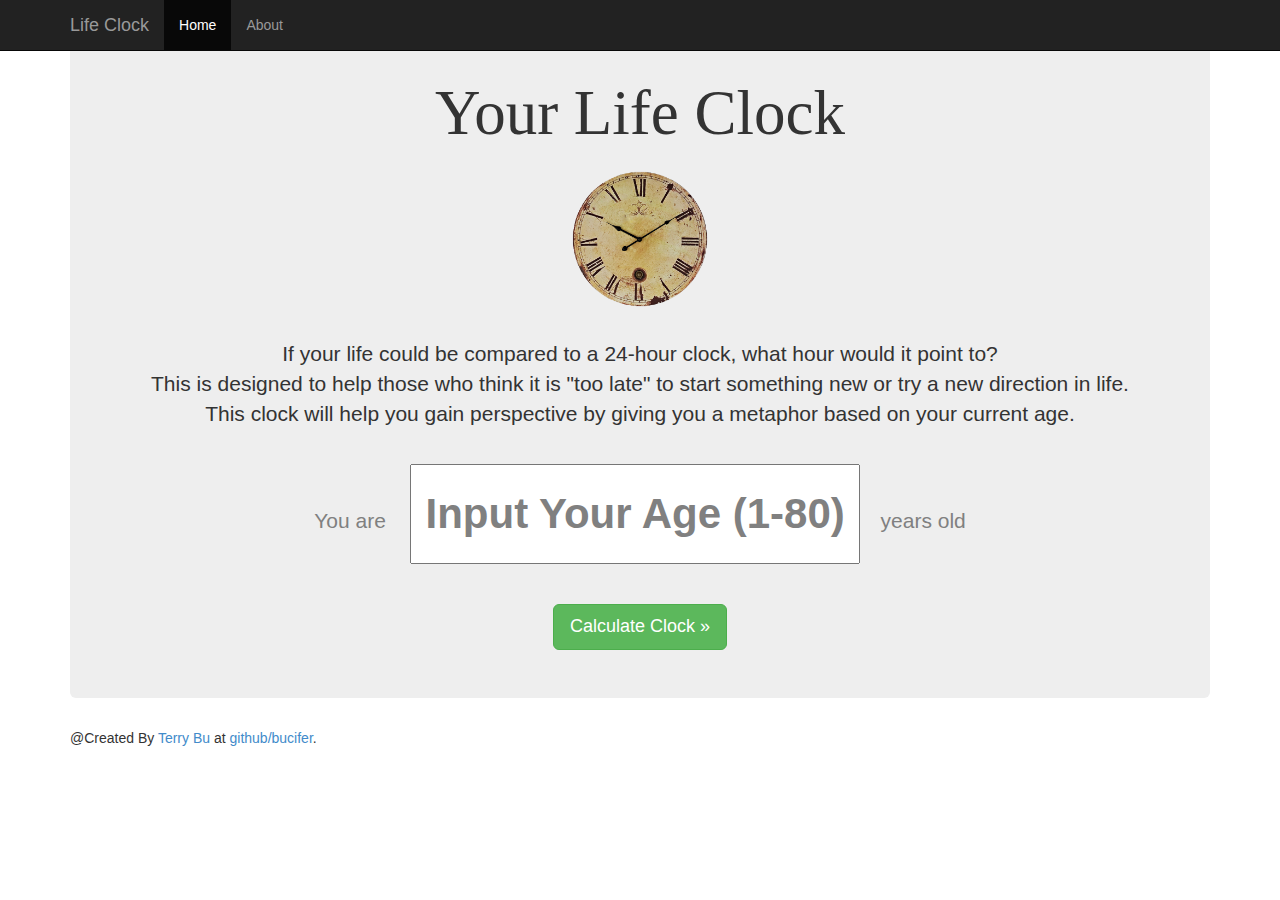
<file: index.html>
<!doctype html>
<head>
    <meta charset="utf-8">
    <meta http-equiv="X-UA-Compatible" content="IE=edge">
    <meta name="viewport" content="width=device-width, initial-scale=1">
  <title>Life Clock</title>

     <!-- Bootstrap -->
    <link href="css/bootstrap.css" rel="stylesheet">
<style>
 #clock {
    padding: 5px;
    border:1px solid #000000;
  }
</style>
</head>
<body>

    <!-- Fixed navbar -->
    <div class="navbar navbar-inverse navbar-fixed-top" role="navigation">
      <div class="container">
        <div class="navbar-header">
          <a class="navbar-brand" href="#">Life Clock</a>
        </div>
        <div class="navbar-collapse collapse">
          <ul class="nav navbar-nav">
            <li class="active"><a href="#">Home</a></li>
            <li><a href="about.html">About</a></li>
          </ul>
        </div><!--/.nav-collapse -->
      </div>
    </div>
    <div class="container theme-showcase" role="main">

      <!-- Main jumbotron for a primary marketing message or call to action -->
      <div class="jumbotron">
        <h1>Your Life Clock</h1>
        <div id="result"></div>
        <div class="well"></div>
        <div id="disappear">
        <img id="disappear" src="images/clock.png" alt="clock image">
      
        <p>If your life could be compared to a 24-hour clock, what hour would it point to? <br> This is designed to help those who think it is "too late" to start something new or try a new direction in life. This clock will help you gain perspective by giving you a metaphor based on your current age. </p>
        <br>

    <div id="inputDiv">
      <div id="inputArea">
      <p id="sameLine">You are </p>
      <input id="inputActual" type="text" value="Input Your Age (1-80)"></input><p id="sameLine"> years old </p>
      <br><br>
      <div id="errorMsg" class="alert alert-danger" style="display: none">Not a valid input. Please input an age value between 1 and 80.</div>
      </div>
      <br>
  </div> 

<button  id="submit" class="btn btn-primary btn-lg btn-success">Calculate Clock &raquo;</button>

      </div> <!-- disappear ender -->

      </div> <!-- jumbotron ender -->
  
<div class="mastfoot">
            <div class="inner">
              <p>@Created By <a href="http://terrybu.com">Terry Bu</a> at <a href="http://github.com/bucifer">github/bucifer</a>.</p>
            </div>
          </div>



    </div> <!-- /container -->


    <!-- Bootstrap core JavaScript
    ================================================== -->
    <!-- Placed at the end of the document so the pages load faster -->
    <script src="https://ajax.googleapis.com/ajax/libs/jquery/1.11.0/jquery.min.js"></script>
    <script src="js/bootstrap.min.js"></script>
    <!-- LIFECLOCK OWN JavaScript Code -->
   <script src="script.js"></script>

<audio>
<source src="button.mp3"></source>
</audio>

</body>
</html>
</file>
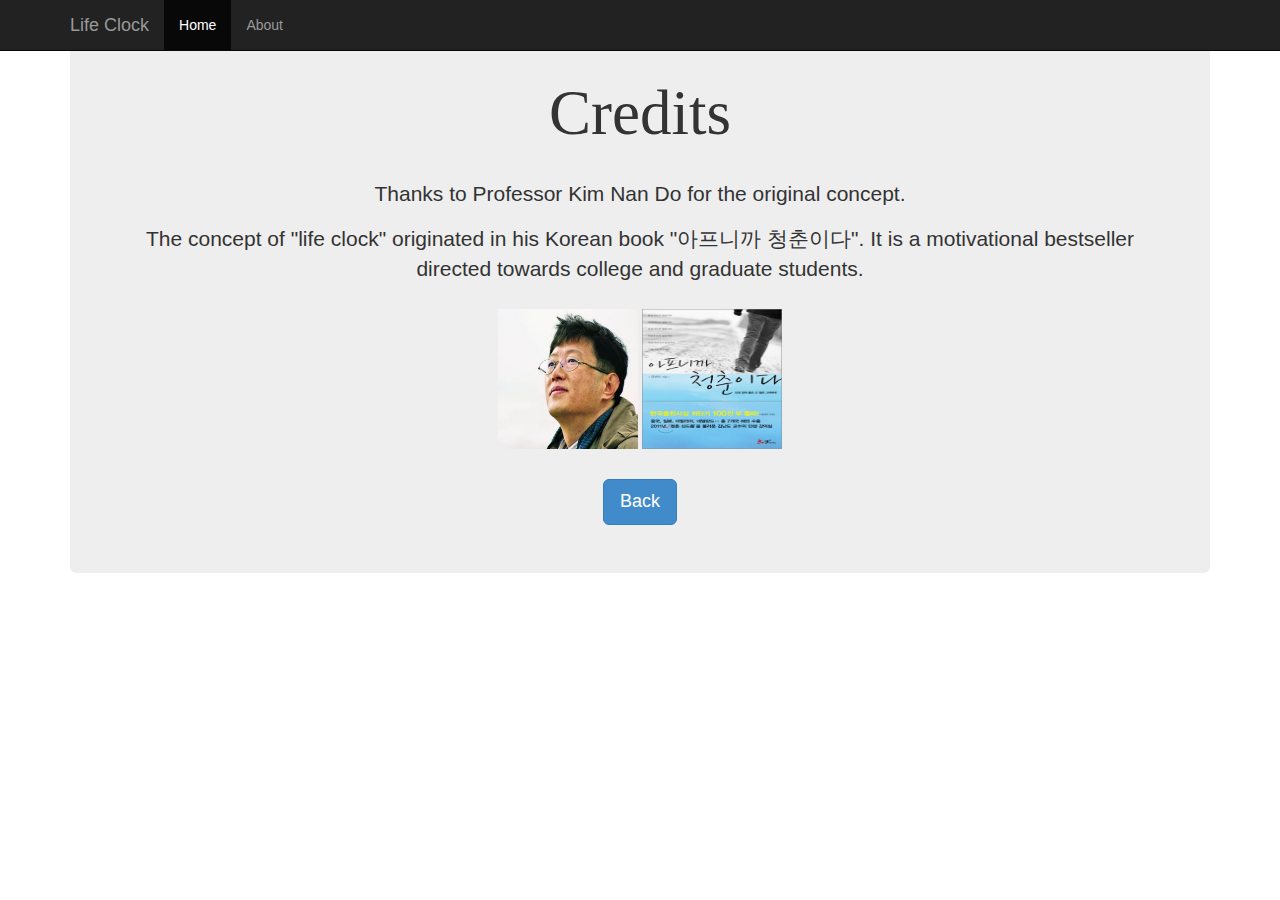
<file: about.html>
<!doctype html>
<head>
    <meta charset="utf-8">
    <meta http-equiv="X-UA-Compatible" content="IE=edge">
    <meta name="viewport" content="width=device-width, initial-scale=1">
  <title>Life Clock</title>

     <!-- Bootstrap -->
    <link href="css/bootstrap.css" rel="stylesheet">

</head>
<body>

    <!-- Fixed navbar -->
    <div class="navbar navbar-inverse navbar-fixed-top" role="navigation">
      <div class="container">
        <div class="navbar-header">
          <a class="navbar-brand" href="#">Life Clock</a>
        </div>
        <div class="navbar-collapse collapse">
          <ul class="nav navbar-nav">
            <li class="active"><a href="home.html">Home</a></li>
            <li><a href="#">About</a></li>
          </ul>
        </div><!--/.nav-collapse -->
      </div>
    </div>
    <div class="container theme-showcase" role="main">

      <!-- Main jumbotron for a primary marketing message or call to action -->
      <div class="jumbotron">
        <h1>Credits</h1>
        <br>
        <p> Thanks to Professor Kim Nan Do for the original concept. </p>
        <p> The concept of "life clock" originated in his Korean book "아프니까 청춘이다". It is a motivational bestseller directed towards college and graduate students. </p>
        <img src="images/nando.jpg">
        <img src="images/book.jpg">
        <br>
      <button type ="button" onclick="goBack()" class="btn btn-primary btn-lg">Back</button>

      </div> <!-- jumbotron ender -->
      </div> <!-- /container -->


    <!-- Bootstrap core JavaScript
    ================================================== -->
    <!-- Placed at the end of the document so the pages load faster -->
    <script src="https://ajax.googleapis.com/ajax/libs/jquery/1.11.0/jquery.min.js"></script>
    <script src="js/bootstrap.min.js"></script>
    <!-- LIFECLOCK OWN JavaScript Code -->
   <script src="script.js"></script>
</body>
</html>
</file>
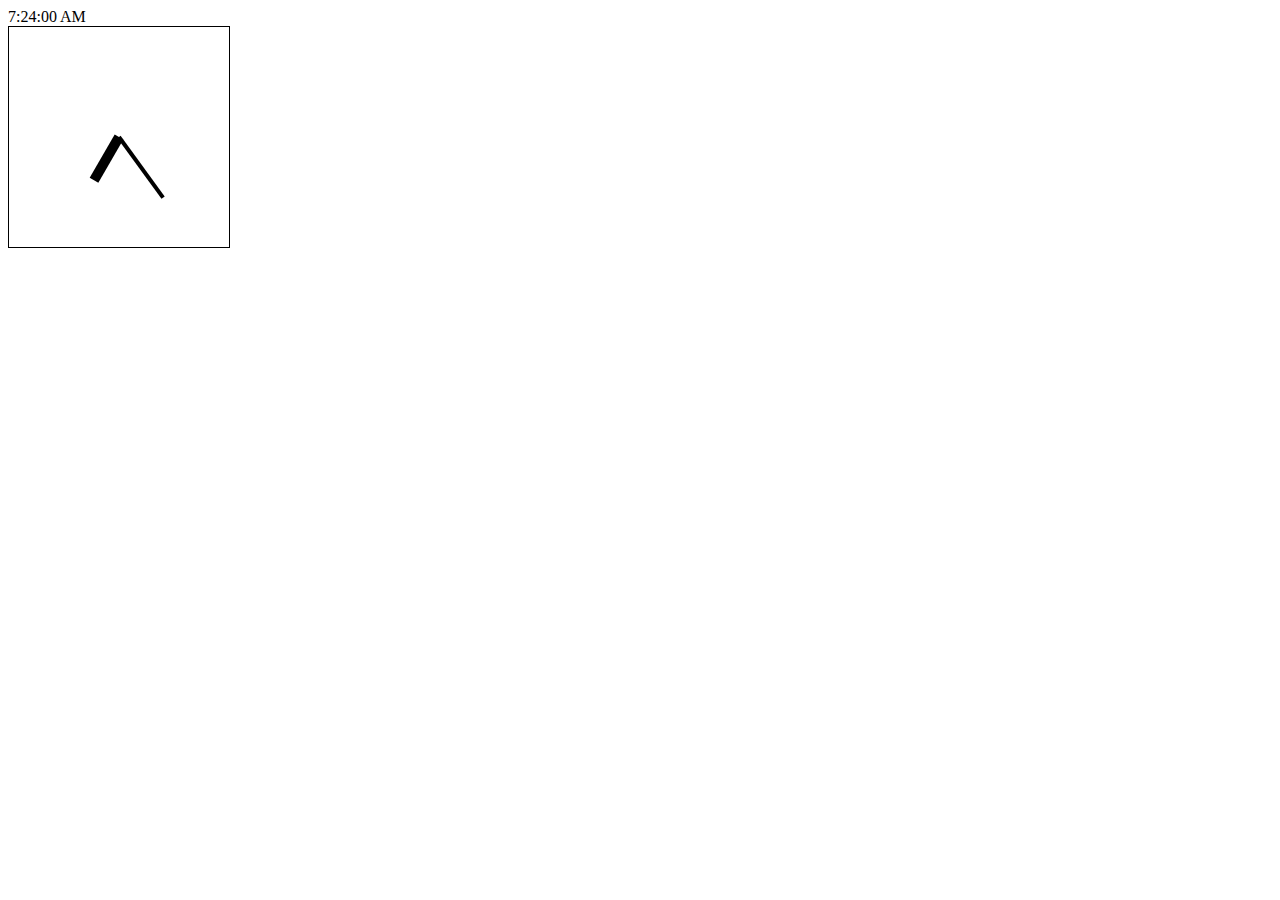
<file: clock.html>
<!DOCTYPE html>
<html>
 
<head>
<title>Analog Clock</title>
 
<style>
 #clock {
    padding: 10px;
    border:1px solid #000000;
}
</style>
</head>
 
<body>
<div id="current-time">12:00:00 AM</div>
<canvas id="clock" width="200" height="200">
    If you can see this message, your browser does not support canvas 
    and needs an update. Sorry. :(
</canvas>
 
 
<script>
document.addEventListener('DOMContentLoaded', displayTime);

function displayTime() {
    var h = 7;
    var m = 24;
    var s = 0;
     
    var timeString = formatHour(h) + ":" + padZero(m) + ":" + padZero(s) + " " + getTimePeriod(h);
    document.querySelector("#current-time").innerHTML = timeString;
     
    // --- Analog clock ---//
    var canvas = document.querySelector("#clock");
    var context = canvas.getContext("2d");
     
    // You can change this to make the clock as big or small as you want.
    // Just remember to adjust the canvas size if necessary.
    var clockRadius = 100;
     
    // Make sure the clock is centered in the canvas
    var clockX = canvas.width / 2;
    var clockY = canvas.height / 2;
     
    // Make sure TAU is defined (it's not by default)
    Math.TAU = 2 * Math.PI;
     
	function drawArm(progress, armThickness, armLength, armColor) {
	    var armRadians = (Math.TAU * progress) - (Math.TAU/4);
	    var targetX = clockX + Math.cos(armRadians) * (armLength * clockRadius);
	    var targetY = clockY + Math.sin(armRadians) * (armLength * clockRadius);
	 
	    context.lineWidth = armThickness;
	    context.strokeStyle = armColor;
	 
	    context.beginPath();
	    context.moveTo(clockX, clockY); // Start at the center
	    context.lineTo(targetX, targetY); // Draw a line outwards
	    context.stroke();
	}

	drawArm(h / 12, 10, 0.50, '#000000'); // Hour
	drawArm(m / 60,  4, 0.75, '#000000'); // Minute
}

function padZero(num) {
    if (num < 10) { 
        return "0" + String(num);
    }
    else {
        return String(num);
    }
}

function formatHour(h) {
    var hour = h % 12;
 
    if (hour == 0) { 
        hour = 12; 
    }
     
    return String(hour)
}

function getTimePeriod(h) {
    return (h < 12) ? "AM" : "PM"; 
}

</script>
</body>
</html>
</file>
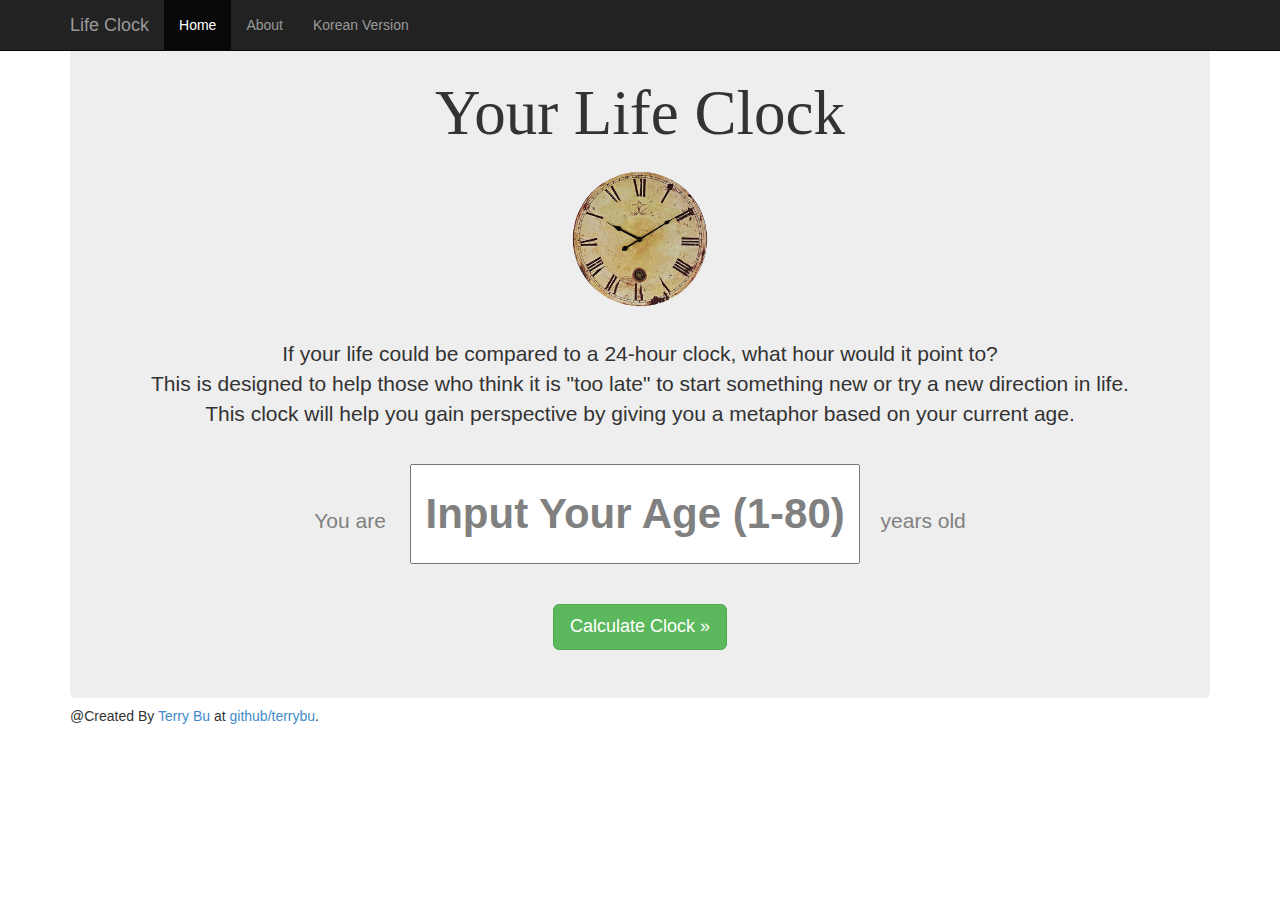
<file: home.html>
<!doctype html>
<head>
    <meta charset="utf-8">
    <meta http-equiv="X-UA-Compatible" content="IE=edge">
    <meta name="viewport" content="width=device-width, initial-scale=1">
    <meta name="description" content="Life Clock: If your life could be compared to a 24-hour clock, what hour would it point to? Inspiration from Professor Kim Nan Do in South Korea. Created by Terry Bu. ">

  <title>Life Clock: It's never late to start something. </title>

     <!-- Bootstrap -->
    <link href="css/bootstrap.css" rel="stylesheet">
<style>
 #clock {
    padding: 10px;
    background-image: url("images/clocknewtry.png");
    background-size:220px 225px;
    background-repeat:no-repeat;
}
</style>
</head>
<body>

    <!-- Fixed navbar -->
    <div class="navbar navbar-inverse navbar-fixed-top" role="navigation">
      <div class="container">
        <div class="navbar-header">
          <a class="navbar-brand" href="#">Life Clock</a>
        </div>
        <div class="navbar-collapse collapse">
          <ul class="nav navbar-nav">
            <li class="active"><a href="#">Home</a></li>
            <li><a href="about.html">About</a></li>
            <li><a href="korean.html">Korean Version</a></li>
          </ul>
        </div><!--/.nav-collapse -->
      </div>
    </div>
    <div class="container theme-showcase" role="main">

      <!-- Main jumbotron for a primary marketing message or call to action -->
      <div class="jumbotron">
        <h1>Your Life Clock</h1>
        <div id="result"></div>
        <div class="well"></div>
        <div id="disappear">
        <img id="disappear" src="images/clock.png" alt="clock image">
      
        <p>If your life could be compared to a 24-hour clock, what hour would it point to? <br> This is designed to help those who think it is "too late" to start something new or try a new direction in life. This clock will help you gain perspective by giving you a metaphor based on your current age. </p>
        <br>

    <div id="inputDiv">
      <div id="inputArea">
      <p id="sameLine">You are </p>
      <input id="inputActual" type="text" value="Input Your Age (1-80)"></input><p id="sameLine"> years old </p>
      <br><br>
      <div id="errorMsg" class="alert alert-danger" style="display: none">Not a valid input. Please input an age value between 1 and 80.</div>
      </div>
      <br>
  </div> 

<button  id="submit" class="btn btn-primary btn-lg btn-success">Calculate Clock &raquo;</button>

      </div> <!-- disappear ender -->

      </div> <!-- jumbotron ender -->
  
            <div class="footer">
              <p>@Created By <a href="https://www.terrybu.com">Terry Bu</a> at <a href="https://www.github.com/terrybu">github/terrybu</a>.</p>
            </div>
          



    </div> <!-- /container -->


    <!-- Bootstrap core JavaScript
    ================================================== -->
    <!-- Placed at the end of the document so the pages load faster -->
    <script src="https://ajax.googleapis.com/ajax/libs/jquery/1.11.0/jquery.min.js"></script>
    <script src="js/bootstrap.min.js"></script>
    <!-- LIFECLOCK OWN JavaScript Code -->
   <script src="script.js"></script>

<audio>
<source src="button.wav"></source>
</audio>

</body>
</html>
</file>
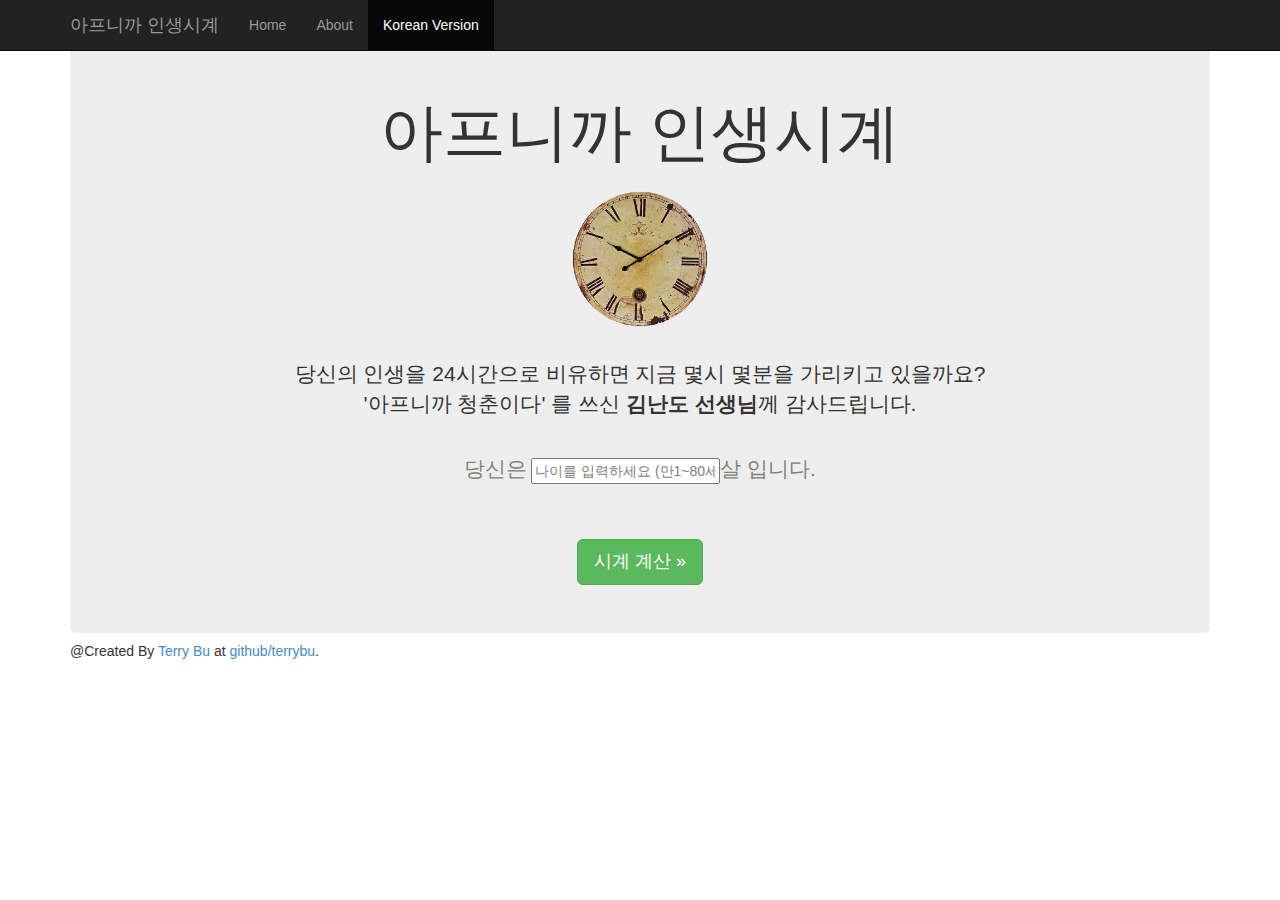
<file: korean.html>
<!doctype html>
<head>
    <meta charset="utf-8">
    <meta http-equiv="X-UA-Compatible" content="IE=edge">
    <meta name="viewport" content="width=device-width, initial-scale=1">
    <meta name="description" content="아프니까 인생시계 당신의 인생을 24시간으로 비유하면 지금 몇시 몇분을 가리키고 있을까요? '아프니까 청춘이다' 를 쓰신 김난도 선생님께 감사드립니다."
     <title>Life Clock | Korean Version | 아프니까 인생시계</title>
    <link href="css/bootstrap.css" rel="stylesheet">

<style>
 #clock {
    padding: 10px;
    background-image: url("images/clocknewtry.png");
    background-size:220px 225px;
    background-repeat:no-repeat;
}

</style>
</head>
<body>

    <!-- Fixed navbar -->
    <div class="navbar navbar-inverse navbar-fixed-top" role="navigation">
      <div class="container">
        <div class="navbar-header">
          <a class="navbar-brand" href="#">아프니까 인생시계</a>
        </div>
        <div class="navbar-collapse collapse">
          <ul class="nav navbar-nav">
            <li><a href="home.html">Home</a></li>
            <li><a href="about.html">About</a></li>
            <li class="active"><a href="#">Korean Version</a></li>
          </ul>
        </div><!--/.nav-collapse -->
      </div>
    </div>

    <div class="container theme-showcase" role="main">

      <!-- Main jumbotron for a primary marketing message or call to action -->
      <div class="jumbotron">
        <h1>아프니까 인생시계</h1>
        <div id="result"></div>
        <div class="well"></div>
        <div id="disappear">
        <img id="disappear" src="images/clock.png" alt="clock image">
      
        <p>당신의 인생을 24시간으로 비유하면 지금 몇시 몇분을 가리키고 있을까요?<br> '아프니까 청춘이다' 를 쓰신 <b>김난도 선생님</b>께 감사드립니다. </p>
        <br>

    <div id="inputDiv">
      <div id="inputArea">
      <p id="sameLine">당신은 </p>
      <input id="inputActualKorean" type="text" value="나이를 입력하세요 (만1~80세)"></input><p id="sameLine"> 살 입니다. </p>
      <br><br>
      <div id="errorMsg" class="alert alert-danger" style="display: none">나이가 허용되는 범위에서 벗어났습니다. 다시 입력해주세요 (1-80)</div>
      </div>
      <br>
  </div> 

<button  id="submit" class="btn btn-primary btn-lg btn-success">시계 계산 &raquo;</button>

      </div> <!-- disappear ender -->

      </div> <!-- jumbotron ender -->
  
            <div class="footer">
              <p>@Created By <a href="https://www.terrybu.com">Terry Bu</a> at <a href="https://www.github.com/terrybu">github/terrybu</a>.</p>
            </div>
          



    </div> <!-- /container -->


    <!-- Bootstrap core JavaScript
    ================================================== -->
    <!-- Placed at the end of the document so the pages load faster -->
    <script src="https://ajax.googleapis.com/ajax/libs/jquery/1.11.0/jquery.min.js"></script>
    <script src="js/bootstrap.min.js"></script>
    <!-- LIFECLOCK OWN JavaScript Code -->
   <script src="scriptKorean.js"></script>

<audio>
<source src="button.wav"></source>
</audio>

</body>
</html>
</file>
